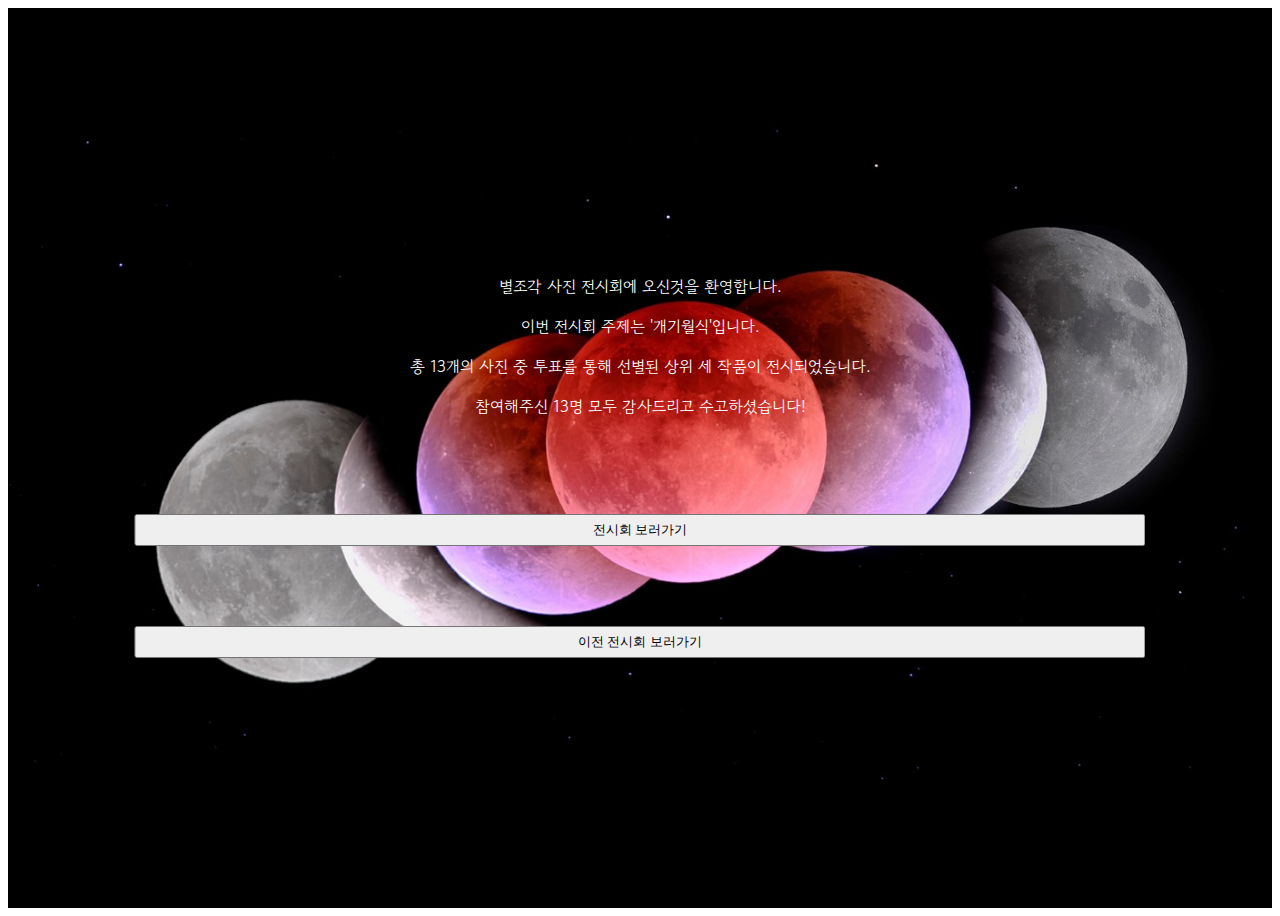
<file: index.html>
<!DOCTYPE html>
<html lang="en">
<head>
    <!-- <meta charset="UTF-8" http-equiv="refresh" content="4; URL=exhibition.html">-->
    <meta charset="UTF-8">
    <meta http-equiv="X-UA-Compatible" content="IE=edge">
    <meta name="viewport" content="width=device-width, initial-scale=1.0">
    <link rel="stylesheet" href="https://cdn.jsdelivr.net/npm/bootstrap@4.5.3/dist/css/bootstrap.min.css" integrity="sha384-TX8t27EcRE3e/ihU7zmQxVncDAy5uIKz4rEkgIXeMed4M0jlfIDPvg6uqKI2xXr2" crossorigin="anonymous">
    <link rel="stylesheet" href="iStyle.css">
    <title>posExhibition</title>
</head>
<body>
    <div class="welcome">
        <div class="content">
            <p>별조각 사진 전시회에 오신것을 환영합니다.</p>
            <p>이번 전시회 주제는 '개기월식'입니다.</p>
            <p>총 13개의 사진 중 투표를 통해 선별된 상위 세 작품이 전시되었습니다.</p>
            <p>참여해주신 13명 모두 감사드리고 수고하셨습니다!</p>
            <a a href="exhibition.html">
                <button id="go" type="button" class="btn btn-outline-light">전시회 보러가기</button>
            </a>
            <a a href="https://pieceofstar-exhibition1.netlify.app">
                <button id="go" type="button" class="btn btn-outline-light">이전 전시회 보러가기</button>
            </a>
        </div>
    </div>
</body>
</html>
</file>
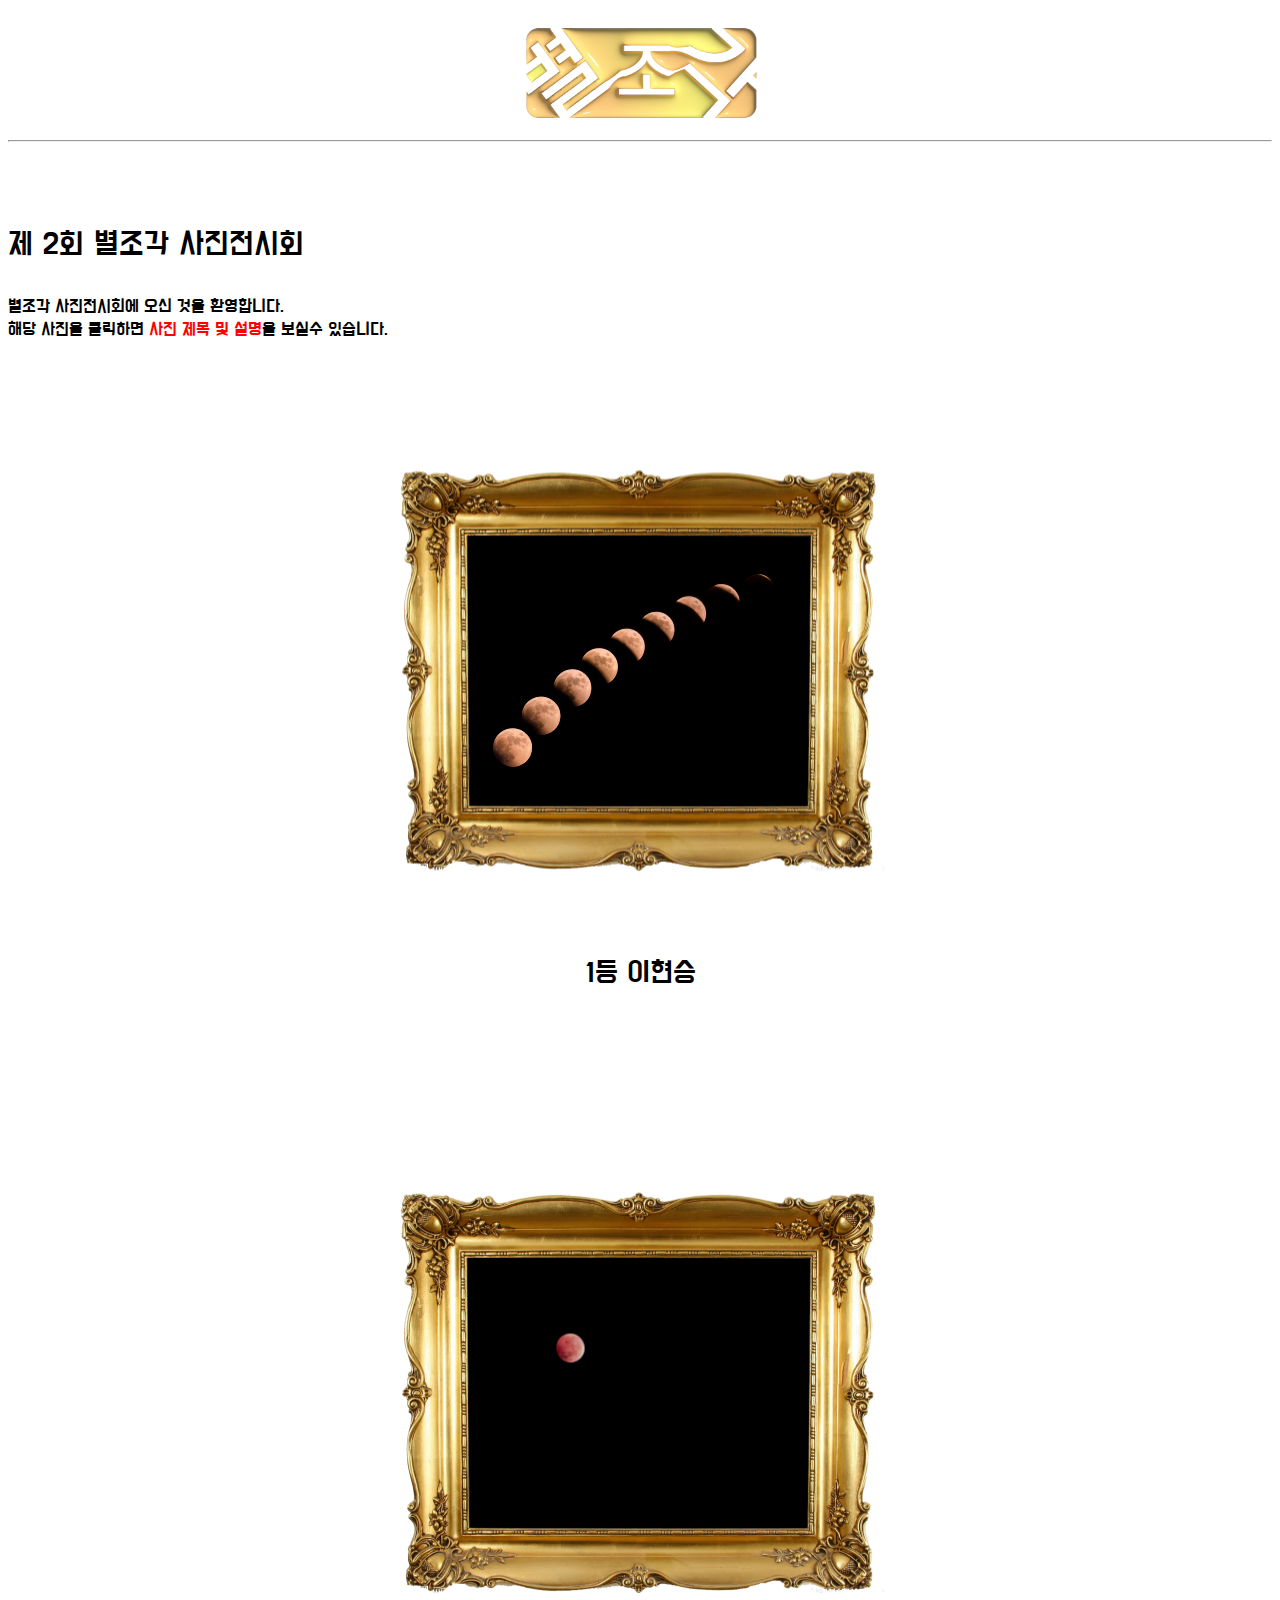
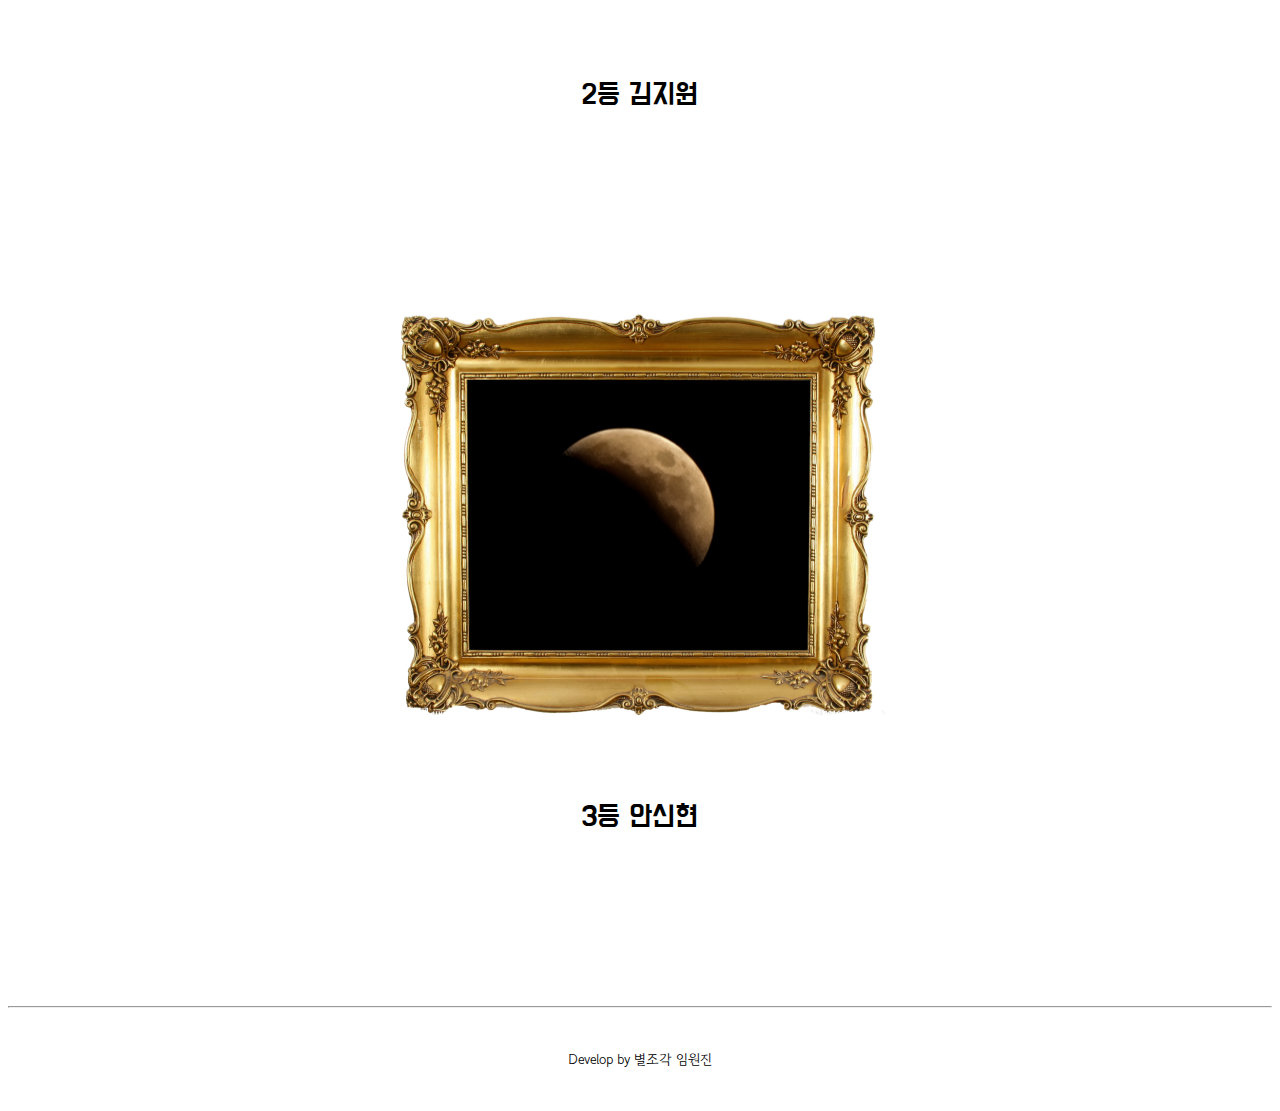
<file: exhibition.html>
<!DOCTYPE html>
<html lang="en">
<head>
    <meta charset="UTF-8">
    <meta http-equiv="X-UA-Compatible" content="IE=edge">
    <meta name="viewport" content="width=device-width, initial-scale=1.0">
    <link rel="stylesheet" href="https://cdn.jsdelivr.net/npm/bootstrap@4.5.3/dist/css/bootstrap.min.css" integrity="sha384-TX8t27EcRE3e/ihU7zmQxVncDAy5uIKz4rEkgIXeMed4M0jlfIDPvg6uqKI2xXr2" crossorigin="anonymous">
    <link rel="stylesheet" href="style.css">
    <title>posExhibition</title>
</head>
<body class="container">
    <div style = "text-align :center;" onclick="window.location.reload();">
        <img id="logo" src="./img/logo.png">
        <hr>
    </div>
    <article class="start">
        <div class="posTitle">
            <p>제 2회 별조각 사진전시회</p>
            <p id="posExplain">별조각 사진전시회에 오신 것을 환영합니다.<br> 해당 사진을 클릭하면 <a style="color: rgb(255, 0, 0);">사진 제목 및 설명</a>을 보실수 있습니다.</p>
        </div>
        <div class="section" onclick="toDetail(1);">
            <img id="frame" src="./img/1.png">
            <p id="fRank">1등 이현승</p>
        </div>
        <div class="section" onclick="toDetail(2);">
            <img id="frame" src="./img/2.png">
            <p id="fRank">2등 김지원</p>
        </div>
        <div class="section" onclick="toDetail(3);">
            <img id="frame" src="./img/3.png">
            <p id="fRank">3등 안신현</p>
        </div>
    </article>
    <article class="detail">
        <div class="dCenter">
            <img id="dFrame" src="./img/gold.png">
            <p id="rank">순위</p>
        </div>
        <p id="title">사진 제목</p>
        <p id="explain">사진 설명</p>
        <button id="difBtn" type="button" class="btn btn-secondary pt-3 pb-3"  onclick="window.location.reload();">다른 작품도 보러가기</button>
    </article>
    <footer>
        <hr>
        <br>
        <p>Develop by 별조각 임원진</p>
    </footer>
    <script src="https://code.jquery.com/jquery-3.5.1.slim.min.js" integrity="sha384-DfXdz2htPH0lsSSs5nCTpuj/zy4C+OGpamoFVy38MVBnE+IbbVYUew+OrCXaRkfj" crossorigin="anonymous"></script>
    <script src="https://cdn.jsdelivr.net/npm/bootstrap@4.5.3/dist/js/bootstrap.bundle.min.js" integrity="sha384-ho+j7jyWK8fNQe+A12Hb8AhRq26LrZ/JpcUGGOn+Y7RsweNrtN/tE3MoK7ZeZDyx" crossorigin="anonymous"></script>
    <script>
        var p={
            1:{"rank":"★ 1등 19학번 이현승 ★", "img":"./img/1.png", "title":"개기 월식 잔상", "explain":"개기 월식이 진행됨에 따라 변화되는 달의 모습을 담았습니다. 시간이 지남에 따라 달의 위치가 변화되고, 월식이 진행됨에 따라 달이 가려집니다. 타임랩스를 이용하여 달의 잔상이 남는 것처럼 표현하였습니다."},
            2:{"rank":"★ 2등 20학번 김지원 ★", "img":"./img/2.png", "title":"부끄러운 달", "explain":"개기 월식과 천왕성 엄폐가 함께 진행되는 매우 소중한 날이었습니다. 오늘 본 달은 개개월식이 진행됨에 따라 태양빛에 의해 붉은 빛을 띄었는데요. 저는 이 모습이 마치 부끄러워서 얼굴을 붉히는 것 같다고 생각하여 부끄러운 달이라고 짓게 되었습니다. 정말 재밌고 소중한 추억이었습니다. 별조각 짱! ^^"},
            3:{"rank":"★ 3등 20학번 안신현 ★", "img":"./img/3.png", "title":"가을 단풍", "explain":"개기일식으로 동그랗지 않게 된 모습이 나뭇잎 모양과 비슷하다고 느꼈습니다. 그리고 빨간색인 달의 모습이 붉게 물든 가을 단풍잎을 생각나게 했습니다. 이러한 달을 단풍이 물들고 떨어지는 지금의 계절과 연결지어 가을 단풍이라는 제목을 짓게 되었습니다."}
        }
        function toHome(){
            $(".start").show();
            $(".detail").hide();
        }
        function toDetail(i){
            $(".start").hide();
            $(".detail").show();
            next(i);
        }
        function next(i){
            $("#rank").html(p[i]["rank"]);
            $("#dFrame").attr("src",p[i]["img"]);
            $("#title").html(p[i]["title"]);
            $("#explain").html(p[i]["explain"]);
        }
    </script>
</body>
</html>
</file>
<file: iStyle.css>
@import url('https://fonts.googleapis.com/css2?family=Do+Hyeon&family=Gowun+Dodum&display=swap');


.welcome{
    height: 100vh;
    width: 100%;
    background-image: url('main.jpg');
    background-repeat : no-repeat;
    background-color: black;
    background-position: center;
    background-size: contain;
    position: relative;
}

.content{
    position: absolute;
    width: 80%;
    left: 50%;
    top: 50%;
    transform: translate(-50%, -50%);
    font-family: 'Gowun Dodum', sans-serif;
    color: white;
    text-align: center;
    font-size: 16px;
}

#go{
    margin-top: 80px;
    padding-top: 5px;
    padding-bottom: 5px;
    width: 100%;
}
</file>
<file: style.css>
@import url('https://fonts.googleapis.com/css2?family=Do+Hyeon&family=Gowun+Dodum&display=swap');


#logo{
    width: 20%;
    height: 20%;
    margin-top: 10px;
}

article{
    display: flex;
    flex-direction: column;
    margin-top: 50px;
}

.detail{
    display: none;
    font-family: 'Gowun Dodum', sans-serif;
}
.posTitle{
    font-family: 'Do Hyeon', sans-serif;
    font-size: 32px;
}
#posExplain{
    font-size: 18px;
    font-weight: normal;
}

.section{
    margin-top: 60px;
    margin-bottom: 60px;
    text-align: center;
}

#fRank{
    font-family: 'Do Hyeon', sans-serif;
    font-size: 30px;
}

.dCenter{
    text-align: center;
    margin-bottom: 10px;
}
#rank{
    font-family: 'Do Hyeon', sans-serif;
    font-size: 30px;
    margin-bottom: 50px;
    
}
#frame{
    max-width: 95%;
    height: auto;
}
#dFrame{
    max-width: 95%;
    height: auto;
}
#title{
    font-size: 24px;
    font-weight: bold;
}
#explain{
    font-size: 18px;
}
#difBtn{
    margin-top: 100px;
    margin-bottom: 50px;
}
footer{
    font-family: 'Gowun Dodum', sans-serif;
    text-align: center;
    font-size: 14px;
    margin-top: 80px;
    padding-bottom: 20px;
}
</file>
